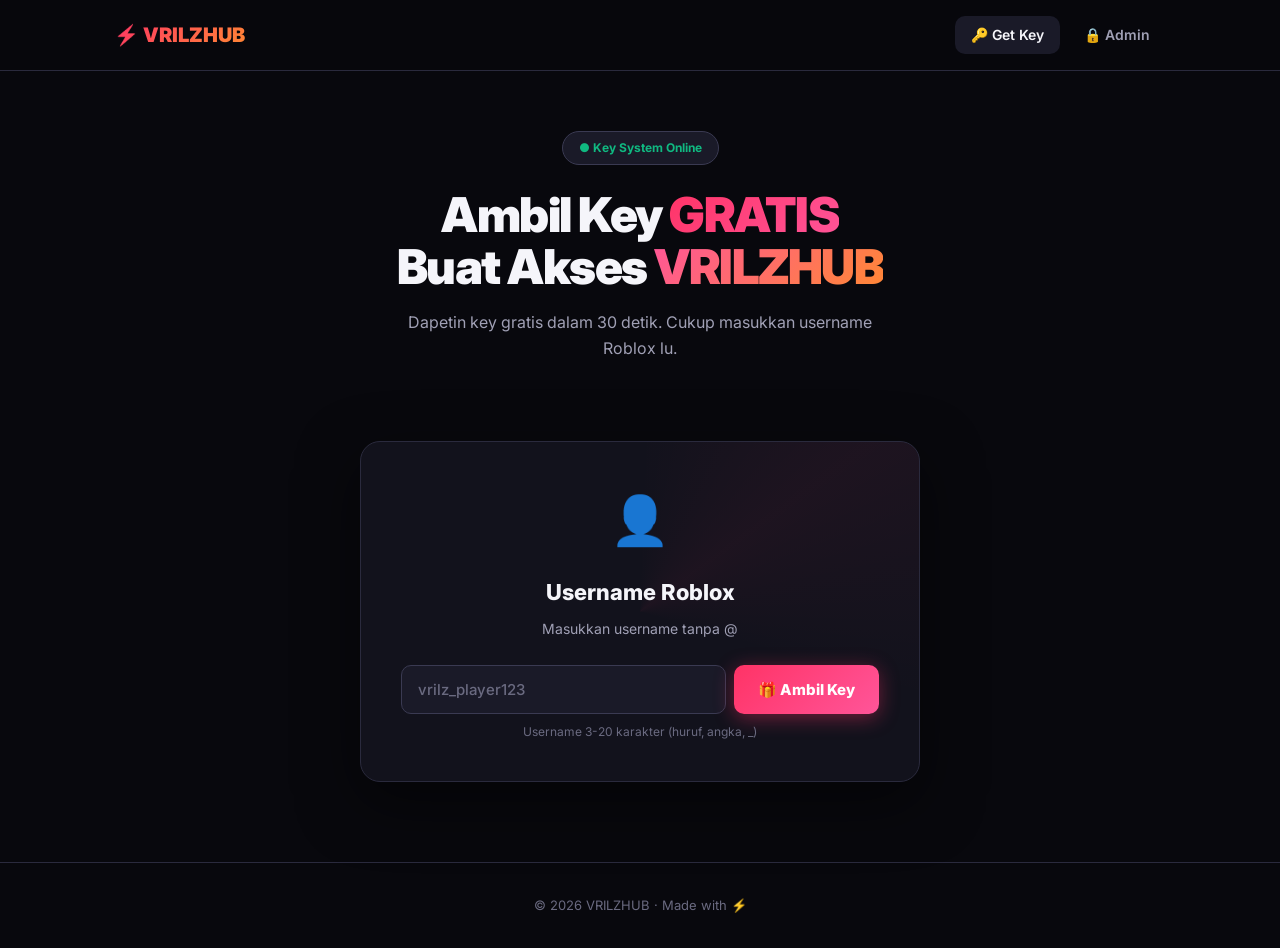
<file: index.html>
<!DOCTYPE html>
<html lang="id">
<head>
<meta charset="UTF-8">
<meta name="viewport" content="width=device-width, initial-scale=1.0">
<title>VRILZHUB · Key System</title>
<link rel="stylesheet" href="style.css">
<link href="https://fonts.googleapis.com/css2?family=Inter:wght@400;600;700;800;900&display=swap" rel="stylesheet">
</head>
<body>
<nav class="navbar">
  <div class="nav-container">
    <div class="nav-logo">⚡ VRILZHUB</div>
    <div class="nav-links">
      <a href="index.html" class="nav-link active">🔑 Get Key</a>
      <a href="admin.html" class="nav-link">🔒 Admin</a>
    </div>
  </div>
</nav>

<section class="hero">
  <div class="hero-badge">● Key System Online</div>
  <h1 class="hero-title">Ambil Key <span class="grad">GRATIS</span><br>Buat Akses <span class="grad2">VRILZHUB</span></h1>
  <p class="hero-sub">Dapetin key gratis dalam 30 detik. Cukup masukkan username Roblox lu.</p>
</section>

<section class="section">
  <div class="card">
    <div class="card-glow"></div>

    <div class="step" id="inputStep">
      <div class="step-icon">👤</div>
      <h2 class="step-title">Username Roblox</h2>
      <p class="step-desc">Masukkan username tanpa @</p>
      <div class="input-row">
        <input type="text" id="usernameInput" class="input" placeholder="vrilz_player123" autocomplete="off">
        <button id="checkBtn" class="btn btn-primary">🎁 Ambil Key</button>
      </div>
      <p class="hint" id="inputHint">Username 3-20 karakter (huruf, angka, _)</p>
    </div>

    <div class="step" id="loadingStep" style="display:none;">
      <div class="loader"></div>
      <p class="loading-text">Generating key...</p>
    </div>

    <div class="step" id="keyResult" style="display:none;">
      <div class="success-icon">✓</div>
      <h2 class="success-title">Key Berhasil Diambil!</h2>
      <p class="step-desc">Copy key di bawah ini</p>
      <div class="key-box">
        <code id="keyText" class="key-text">VRILZ-FREE-XXXX</code>
        <button id="copyBtn" class="copy-btn">📋</button>
      </div>
      <div class="key-info">
        <div class="info-item"><span class="info-label">Tipe</span><span class="info-value" id="keyType">FREE</span></div>
        <div class="info-item"><span class="info-label">Durasi</span><span class="info-value" id="keyDuration">30 menit</span></div>
        <div class="info-item"><span class="info-label">Expired</span><span class="info-value" id="keyExpired">-</span></div>
      </div>
      <div class="warning">⚠️ Key terikat ke akun <strong id="warnUser">-</strong>. Jangan share!</div>
      <button id="resetBtn" class="btn btn-secondary btn-block">🔄 Ambil Key Lagi</button>
    </div>

    <div class="step" id="errorStep" style="display:none;">
      <div class="error-icon">✕</div>
      <h2 class="error-title">Gagal</h2>
      <p class="error-message" id="errorMessage">Username tidak valid</p>
      <button id="errorResetBtn" class="btn btn-secondary btn-block">🔄 Coba Lagi</button>
    </div>

  </div>
</section>

<footer class="footer">© 2026 VRILZHUB · Made with ⚡</footer>

<script src="script.js"></script>
</body>
</html>
</file>
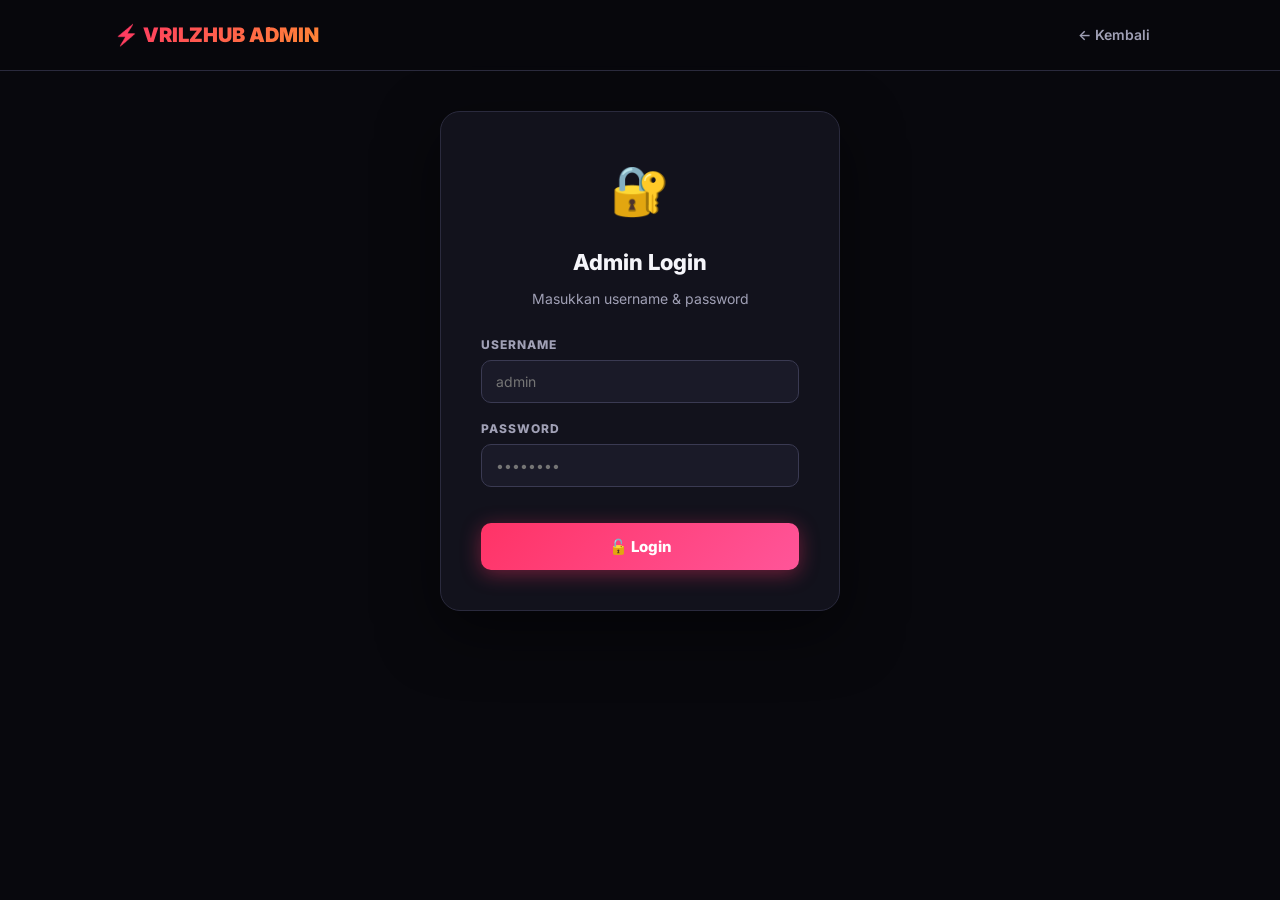
<file: admin.html>
<!DOCTYPE html>
<html lang="id">
<head>
<meta charset="UTF-8">
<meta name="viewport" content="width=device-width, initial-scale=1.0">
<title>Admin · VRILZHUB</title>
<link rel="stylesheet" href="style.css">
<link href="https://fonts.googleapis.com/css2?family=Inter:wght@400;600;700;800;900&display=swap" rel="stylesheet">
<style>
.admin-wrap { max-width: 700px; margin: 40px auto; padding: 0 24px; }
.form-group { margin-bottom: 16px; }
.form-group label { display: block; font-size: 12px; font-weight: 800; color: var(--text-2); margin-bottom: 6px; text-transform: uppercase; letter-spacing: 1px; }
.form-group input, .form-group select {
  width: 100%; padding: 12px 14px;
  background: var(--surface-2); border: 1px solid var(--border-2);
  border-radius: var(--radius-sm); color: var(--text);
  font-size: 14px; font-family: inherit; outline: none;
}
.form-group input:focus, .form-group select:focus { border-color: var(--accent); }
.key-list { display: flex; flex-direction: column; gap: 8px; margin-top: 20px; }
.key-item {
  display: flex; justify-content: space-between; align-items: center;
  padding: 14px; background: var(--surface-2);
  border: 1px solid var(--border-2); border-radius: var(--radius-sm); gap: 12px;
}
.key-item-key { font-family: monospace; font-size: 13px; font-weight: 800; color: var(--accent); word-break: break-all; }
.key-item-meta { font-size: 11px; color: var(--text-3); margin-top: 4px; }
.key-item-badge { padding: 4px 10px; border-radius: 999px; font-size: 10px; font-weight: 800; background: rgba(255,51,102,0.2); color: var(--accent); text-transform: uppercase; }
.key-item-del { padding: 6px 10px; background: var(--error); color: white; border: none; border-radius: var(--radius-sm); cursor: pointer; font-size: 12px; }
.stats { display: grid; grid-template-columns: repeat(4, 1fr); gap: 12px; margin-bottom: 20px; }
.stat { padding: 14px; background: var(--surface-2); border: 1px solid var(--border-2); border-radius: var(--radius-sm); text-align: center; }
.stat-num { font-size: 22px; font-weight: 900; color: var(--accent); }
.stat-lbl { font-size: 10px; color: var(--text-3); text-transform: uppercase; font-weight: 800; }
@media (max-width: 600px) { .stats { grid-template-columns: repeat(2, 1fr); } }
</style>
</head>
<body>
<nav class="navbar">
  <div class="nav-container">
    <div class="nav-logo">⚡ VRILZHUB ADMIN</div>
    <div class="nav-links">
      <a href="index.html" class="nav-link">← Kembali</a>
      <a href="#" class="nav-link" id="logoutBtn" style="display:none;">Logout</a>
    </div>
  </div>
</nav>

<section class="admin-wrap" id="loginSection">
  <div class="card" style="max-width: 400px; margin: 40px auto;">
    <div class="step">
      <div class="step-icon">🔐</div>
      <h2 class="step-title">Admin Login</h2>
      <p class="step-desc">Masukkan username & password</p>
      <div class="form-group"><label>Username</label><input type="text" id="adminUser" placeholder="admin"></div>
      <div class="form-group"><label>Password</label><input type="password" id="adminPass" placeholder="••••••••"></div>
      <button id="loginBtn" class="btn btn-primary btn-block">🔓 Login</button>
      <p id="loginError" style="color:var(--error); font-size:13px; margin-top:12px; text-align:center; display:none;"></p>
    </div>
  </div>
</section>

<section class="admin-wrap" id="dashboardSection" style="display:none;">
  <div class="stats">
    <div class="stat"><div class="stat-num" id="statTotal">0</div><div class="stat-lbl">Total</div></div>
    <div class="stat"><div class="stat-num" id="statFree">0</div><div class="stat-lbl">Free</div></div>
    <div class="stat"><div class="stat-num" id="statPrem">0</div><div class="stat-lbl">Premium</div></div>
    <div class="stat"><div class="stat-num" id="statVip">0</div><div class="stat-lbl">VIP</div></div>
  </div>

  <div class="card" style="padding: 24px;">
    <div class="step">
      <div class="step-icon">➕</div>
      <h2 class="step-title">Bikin Key Premium</h2>
      <div class="form-group">
        <label>Tipe Key</label>
        <select id="keyTypeSelect">
          <option value="premium">Premium (30 hari)</option>
          <option value="vip">VIP (90 hari)</option>
          <option value="lifetime">Lifetime</option>
        </select>
      </div>
      <div class="form-group"><label>Catatan (opsional)</label><input type="text" id="keyNote" placeholder="Buat temen, dll"></div>
      <button id="createKeyBtn" class="btn btn-primary btn-block">🎁 Generate Key</button>
      <div id="newKeyResult" style="display:none; margin-top:20px;">
        <div class="key-box">
          <code id="newKeyText" class="key-text">-</code>
          <button id="copyNewKey" class="copy-btn">📋</button>
        </div>
        <p style="text-align:center; font-size:12px; color:var(--text-3);" id="newKeyInfo">-</p>
      </div>
    </div>
  </div>

  <div class="card" style="padding: 24px; margin-top: 20px;">
    <div class="step">
      <h2 class="step-title" style="text-align:left;">📋 Semua Key</h2>
      <div class="form-group" style="margin-top:12px;">
        <input type="text" id="searchKey" placeholder="🔍 Cari key..." style="padding:10px 14px;">
      </div>
      <div class="key-list" id="keyList"></div>
    </div>
  </div>
</section>

<script src="admin.js"></script>
</body>
</html>
</file>
<file: style.css>
* { margin: 0; padding: 0; box-sizing: border-box; }

:root {
  --bg: #08080d;
  --surface: #12121c;
  --surface-2: #1a1a28;
  --border: #2a2a3d;
  --border-2: #3a3a52;
  --text: #f5f5fa;
  --text-2: #a0a0b5;
  --text-3: #6a6a80;
  --accent: #ff3366;
  --accent-2: #ff5599;
  --accent-3: #ff8833;
  --accent-glow: rgba(255,51,102,0.4);
  --success: #10b981;
  --warning: #f59e0b;
  --error: #ef4444;
  --radius: 14px;
  --radius-sm: 10px;
}

body {
  font-family: 'Inter', sans-serif;
  background: var(--bg);
  color: var(--text);
  line-height: 1.6;
  min-height: 100vh;
}

/* NAVBAR */
.navbar {
  position: sticky; top: 0; z-index: 100;
  background: rgba(8,8,13,0.85);
  backdrop-filter: blur(20px);
  border-bottom: 1px solid var(--border);
}
.nav-container {
  max-width: 1100px; margin: 0 auto;
  padding: 16px 24px;
  display: flex; justify-content: space-between; align-items: center;
}
.nav-logo {
  font-size: 20px; font-weight: 900;
  background: linear-gradient(135deg, var(--accent), var(--accent-3));
  -webkit-background-clip: text; -webkit-text-fill-color: transparent;
}
.nav-links { display: flex; gap: 8px; }
.nav-link {
  color: var(--text-2); text-decoration: none;
  padding: 8px 16px; border-radius: var(--radius-sm);
  font-size: 14px; font-weight: 600; transition: 0.2s;
}
.nav-link:hover { color: var(--text); background: var(--surface-2); }
.nav-link.active { color: var(--text); background: var(--surface-2); }

/* HERO */
.hero { padding: 60px 24px 40px; text-align: center; }
.hero-badge {
  display: inline-block; padding: 6px 16px;
  background: var(--surface-2); border: 1px solid var(--border-2);
  border-radius: 999px; font-size: 12px; font-weight: 700;
  color: var(--success); margin-bottom: 24px;
}
.hero-title {
  font-size: 48px; font-weight: 900;
  line-height: 1.1; letter-spacing: -1.5px; margin-bottom: 16px;
}
.grad { background: linear-gradient(135deg, var(--accent), var(--accent-2)); -webkit-background-clip: text; -webkit-text-fill-color: transparent; }
.grad2 { background: linear-gradient(135deg, var(--accent-2), var(--accent-3)); -webkit-background-clip: text; -webkit-text-fill-color: transparent; }
.hero-sub { color: var(--text-2); font-size: 16px; max-width: 500px; margin: 0 auto; }

/* SECTION */
.section { padding: 40px 24px 80px; display: flex; justify-content: center; }

/* CARD */
.card {
  position: relative; width: 100%; max-width: 560px;
  background: var(--surface); border: 1px solid var(--border);
  border-radius: 20px; padding: 40px;
  box-shadow: 0 20px 60px rgba(0,0,0,0.5);
  overflow: hidden;
}
.card-glow {
  position: absolute; inset: -50%;
  background: conic-gradient(from 0deg, transparent, var(--accent), transparent 30%);
  animation: rotate 6s linear infinite; opacity: 0.05; pointer-events: none;
}
@keyframes rotate { to { transform: rotate(360deg); } }

.step { position: relative; z-index: 1; animation: fadeIn 0.4s ease; }
@keyframes fadeIn { from { opacity: 0; transform: translateY(10px); } to { opacity: 1; transform: translateY(0); } }

.step-icon { font-size: 48px; text-align: center; margin-bottom: 16px; }
.step-title { font-size: 22px; font-weight: 800; text-align: center; margin-bottom: 8px; }
.step-desc { font-size: 14px; color: var(--text-2); text-align: center; margin-bottom: 24px; }

/* INPUT */
.input-row { display: flex; gap: 8px; }
.input {
  flex: 1; padding: 14px 16px;
  background: var(--surface-2); border: 1px solid var(--border-2);
  border-radius: var(--radius-sm); color: var(--text);
  font-size: 15px; font-family: inherit; font-weight: 600;
  outline: none; transition: 0.2s;
}
.input:focus { border-color: var(--accent); box-shadow: 0 0 0 3px var(--accent-glow); }
.input::placeholder { color: var(--text-3); font-weight: 500; }
.hint { font-size: 12px; color: var(--text-3); margin-top: 8px; text-align: center; }

/* BUTTONS */
.btn {
  padding: 14px 24px; border: none; border-radius: var(--radius-sm);
  font-size: 15px; font-weight: 800; font-family: inherit;
  cursor: pointer; transition: 0.2s;
  display: inline-flex; align-items: center; justify-content: center;
  gap: 8px; text-decoration: none; white-space: nowrap;
}
.btn-primary { background: linear-gradient(135deg, var(--accent), var(--accent-2)); color: white; box-shadow: 0 4px 20px var(--accent-glow); }
.btn-primary:hover { transform: translateY(-2px); box-shadow: 0 8px 30px var(--accent-glow); }
.btn-secondary { background: var(--surface-2); color: var(--text); border: 1px solid var(--border-2); }
.btn-secondary:hover { background: var(--border); }
.btn-block { width: 100%; margin-top: 20px; }
.btn:disabled { opacity: 0.6; cursor: not-allowed; transform: none !important; }

/* LOADING */
.loader {
  width: 56px; height: 56px;
  border: 4px solid var(--surface-2);
  border-top-color: var(--accent);
  border-radius: 50%;
  margin: 40px auto 20px;
  animation: spin 0.8s linear infinite;
}
@keyframes spin { to { transform: rotate(360deg); } }
.loading-text { text-align: center; color: var(--text-2); font-size: 15px; font-weight: 600; padding-bottom: 40px; }

/* SUCCESS */
.success-icon {
  width: 80px; height: 80px;
  background: linear-gradient(135deg, var(--success), #059669);
  color: white; border-radius: 50%;
  display: flex; align-items: center; justify-content: center;
  font-size: 40px; font-weight: 800;
  margin: 0 auto 20px;
  box-shadow: 0 0 40px rgba(16,185,129,0.5);
  animation: bounce 0.6s ease;
}
@keyframes bounce { 0% { transform: scale(0); } 50% { transform: scale(1.2); } 100% { transform: scale(1); } }
.success-title { font-size: 24px; font-weight: 900; text-align: center; margin-bottom: 8px; }

/* KEY BOX */
.key-box {
  display: flex; gap: 8px; align-items: center;
  background: var(--surface-2); border: 1px solid var(--accent);
  border-radius: var(--radius-sm); padding: 14px;
  margin-bottom: 20px; box-shadow: 0 0 30px var(--accent-glow);
}
.key-text {
  flex: 1; font-family: 'Courier New', monospace;
  font-size: 15px; font-weight: 800; color: var(--accent);
  letter-spacing: 1px; word-break: break-all;
}
.copy-btn {
  padding: 10px 14px; background: var(--accent); color: white;
  border: none; border-radius: var(--radius-sm);
  cursor: pointer; font-size: 18px; transition: 0.2s;
}
.copy-btn:hover { background: var(--accent-2); transform: scale(1.05); }

/* INFO */
.key-info { display: grid; grid-template-columns: repeat(3, 1fr); gap: 10px; margin-bottom: 20px; }
.info-item {
  background: var(--surface-2); border: 1px solid var(--border-2);
  border-radius: var(--radius-sm); padding: 12px 8px; text-align: center;
}
.info-label { display: block; font-size: 10px; color: var(--text-3); text-transform: uppercase; font-weight: 800; letter-spacing: 1px; margin-bottom: 6px; }
.info-value { display: block; font-size: 13px; font-weight: 800; color: var(--accent); word-break: break-all; }

.warning {
  padding: 12px 16px; background: rgba(245,158,11,0.1);
  border: 1px solid rgba(245,158,11,0.3); border-radius: var(--radius-sm);
  font-size: 13px; color: var(--warning); margin-bottom: 20px; font-weight: 600;
}

/* ERROR */
.error-icon {
  width: 80px; height: 80px;
  background: linear-gradient(135deg, var(--error), #dc2626);
  color: white; border-radius: 50%;
  display: flex; align-items: center; justify-content: center;
  font-size: 40px; font-weight: 800; margin: 0 auto 20px;
  box-shadow: 0 0 40px rgba(239,68,68,0.5);
}
.error-title { font-size: 24px; font-weight: 900; text-align: center; margin-bottom: 8px; }
.error-message { font-size: 14px; color: var(--text-2); text-align: center; }

/* FOOTER */
.footer { padding: 32px 24px; text-align: center; color: var(--text-3); font-size: 13px; border-top: 1px solid var(--border); }

/* RESPONSIVE */
@media (max-width: 600px) {
  .hero-title { font-size: 32px; }
  .card { padding: 28px 20px; }
  .input-row { flex-direction: column; }
  .key-info { grid-template-columns: 1fr; }
  .nav-link { padding: 8px 12px; font-size: 13px; }
}
</file>
